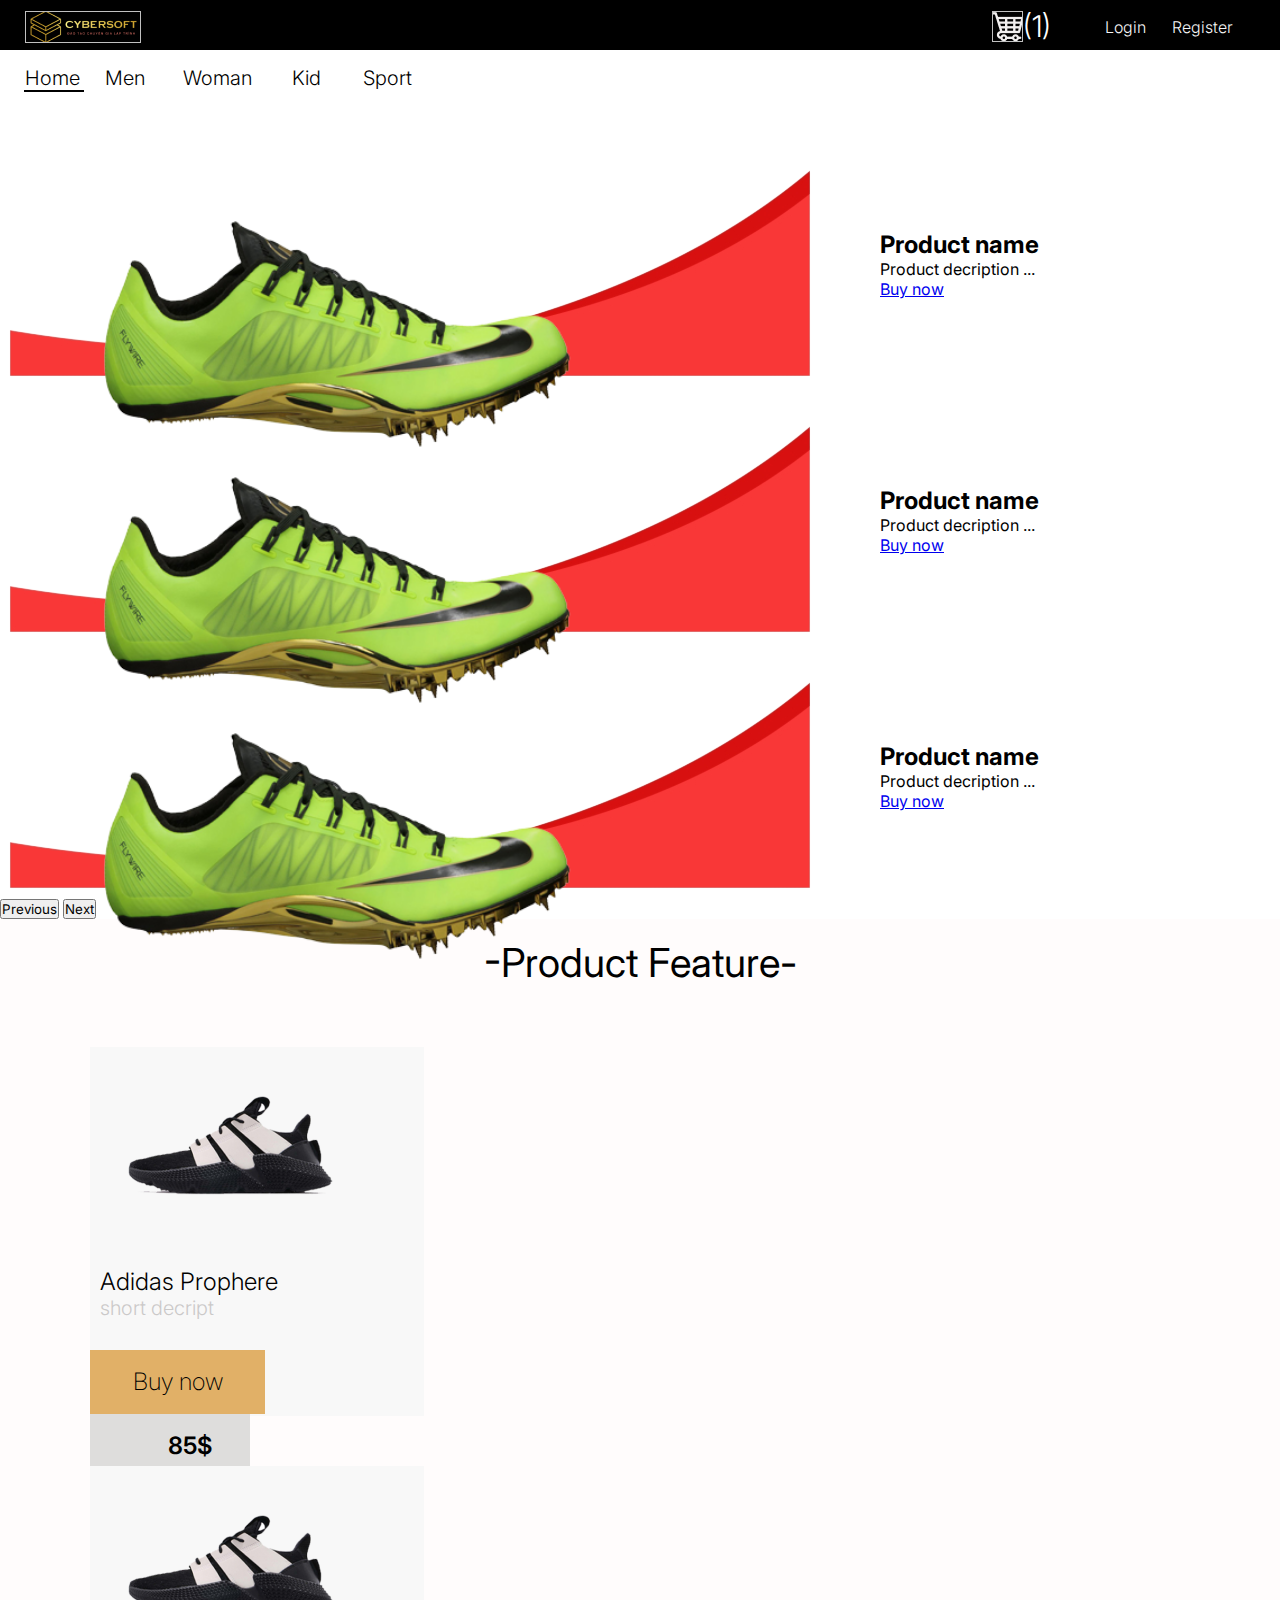
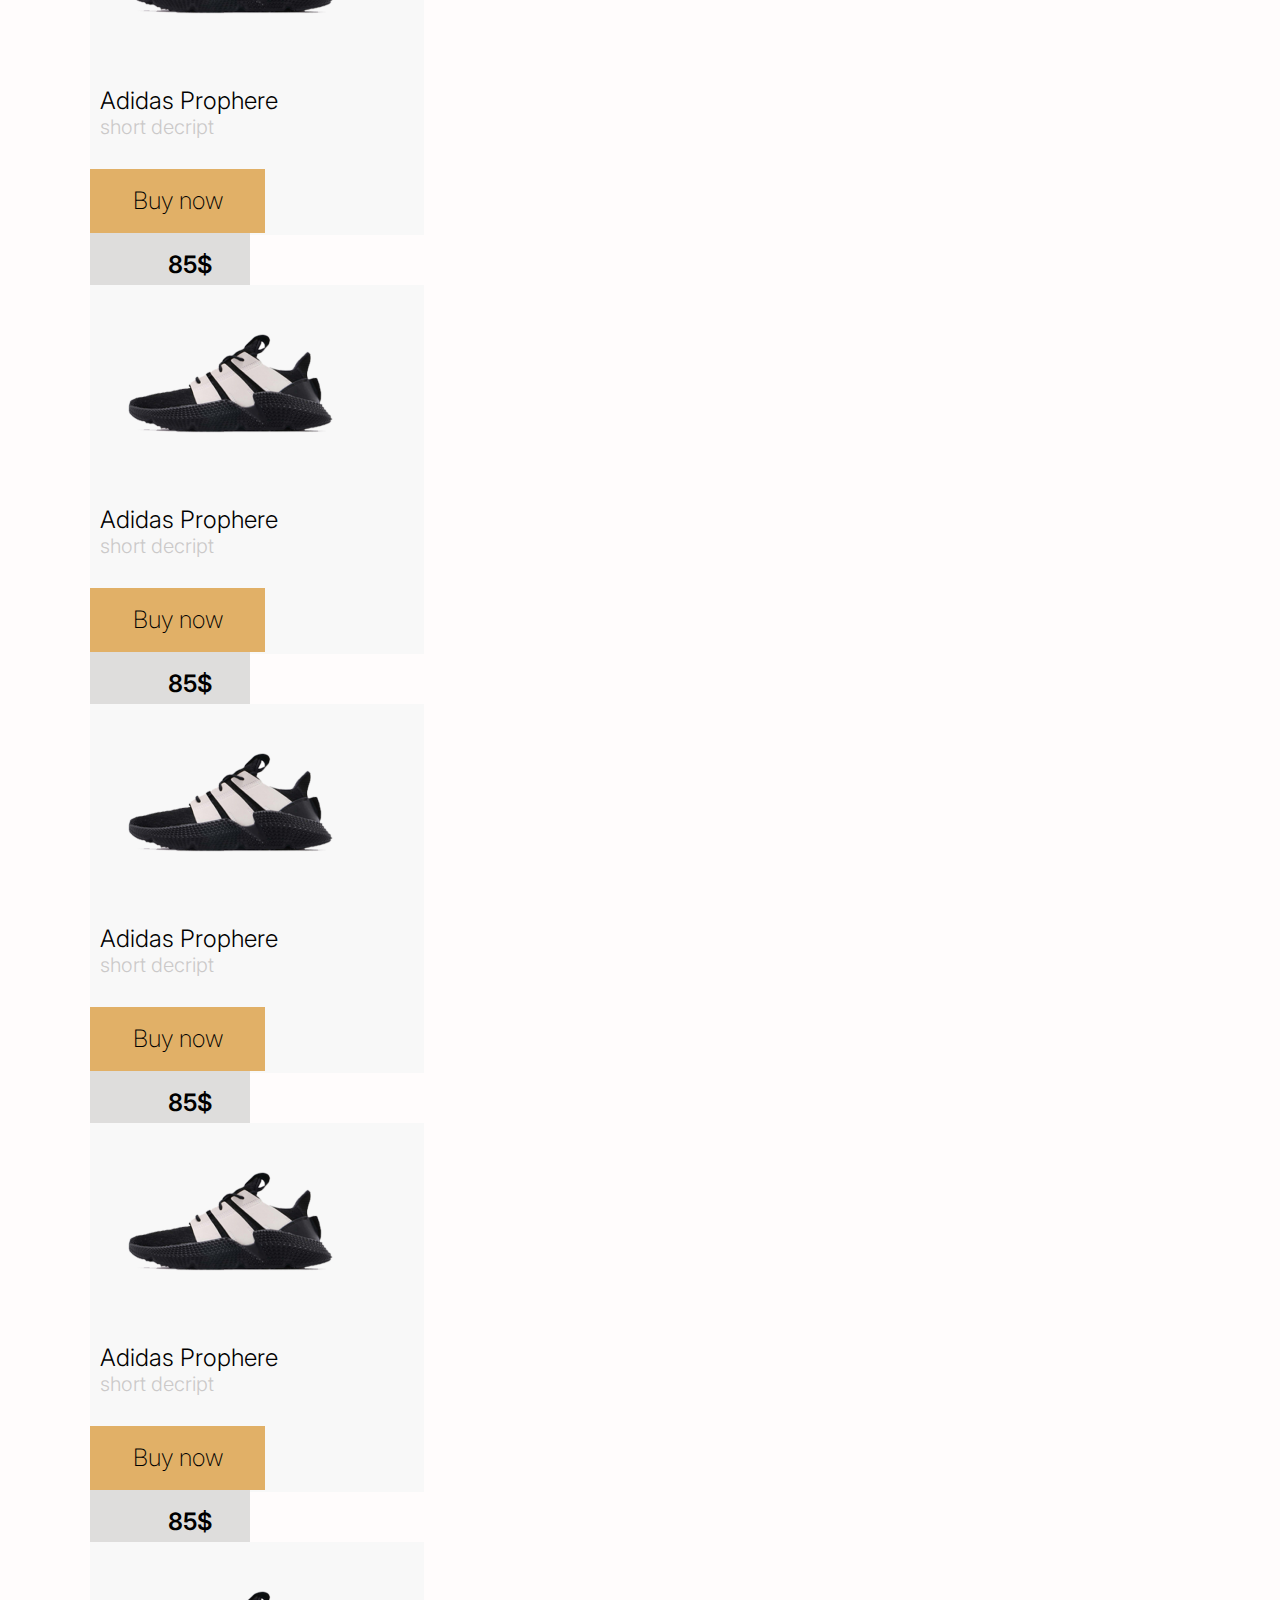
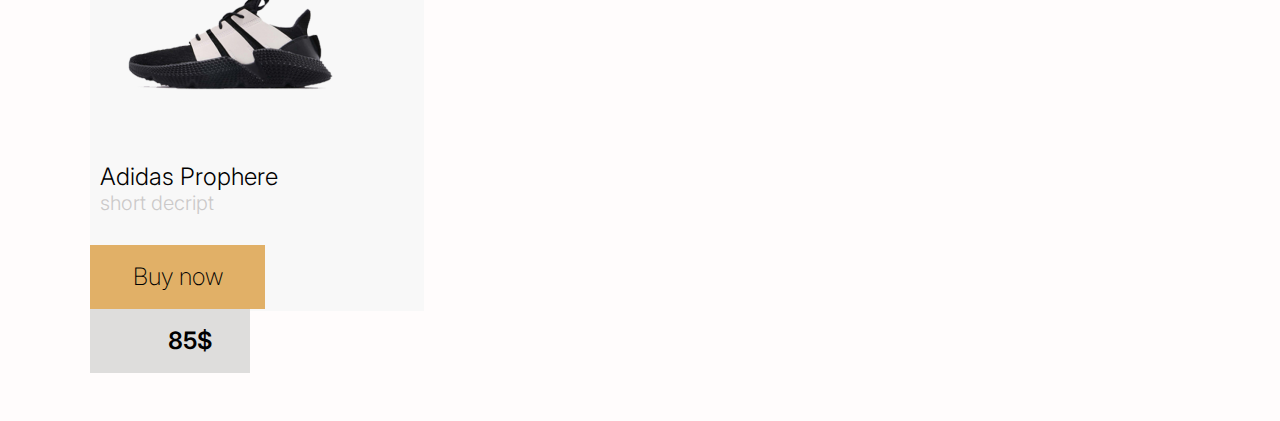
<file: index.html>
<!doctype html>
<html lang="en">

<head>
    <title>Title</title>
    <!-- Required meta tags -->
    <meta charset="utf-8">
    <meta name="viewport" content="width=device-width, initial-scale=1, shrink-to-fit=no">

    <!-- Bootstrap CSS v5.2.1 -->
    <link href="https://fonts.googleapis.com/css2?family=Inter:wght@100;200;300;400;500;600;700;800;900&display=swap"
        rel="stylesheet">
    <link href="https://cdn.jsdelivr.net/npm/bootstrap@5.2.1/dist/css/bootstrap.min.css" rel="stylesheet"
        integrity="sha384-iYQeCzEYFbKjA/T2uDLTpkwGzCiq6soy8tYaI1GyVh/UjpbCx/TYkiZhlZB6+fzT" crossorigin="anonymous">
    <link rel="stylesheet" href="./css/detail.min.css">
    <link rel="stylesheet" href="./css/index.min.css">
</head>

<body>
    <header>
        <div class="header-inner-content container d-flex  ">

            <div class="logo">
                <img>
            </div>
            <div class="header-menu d-flex">
                <div class="icon-cart">
                    <img>
                </div>
                <div class="amount">
                    <h6>(1)</h6>
                </div>
                <div class="login">
                    <a href="#">Login</a>
                </div>
                <div class="register">
                    <a href="#">Register</a>
                </div>
            </div>
        </div>
    </header>
    <div class="menu">
        <div class="menu-inner-content container">
            <div class="line1"></div>
            <div class="menu-item d-flex">
                <a href="#" class="home d-inline-block">Home</a>
                <a href="#" class="men d-inline-block">Men</a>
                <a href="#" class="woman d-inline-block">Woman</a>
                <a href="#" class="kid d-inline-block">Kid</a>
                <a href="#" class="sport d-inline-block">Sport</a>
            </div>
        </div>

    </div>

    <div class="carousel">
        <div class="container_index">
            <div id="carouselId" class="carousel slide" data-bs-ride="carousel">
                <ol class="carousel-indicators">
                    <li id="dot" data-bs-target="#carouselId" data-bs-slide-to="0" class="active" aria-current="true" aria-label="First slide"></li>
                    <li id="dot" data-bs-target="#carouselId" data-bs-slide-to="1" aria-label="Second slide"></li>
                    <li id="dot" data-bs-target="#carouselId" data-bs-slide-to="2" aria-label="Third slide"></li>
                </ol>
                <div class="carousel-inner" role="listbox">
                    <div class="carousel-item active">
                        <div class="content_index">
                            <h2>Product name</h2>
                            <p>Product decription ... </p>
                            <a href="./detail.html" class="btn btn-warning">Buy now</a>
                        </div>
                        <img src="img/image 4.png" alt="product" class="image_index">
                        <img src="img/image 6.png" class="w-100 d-block" alt="First slide">
                    </div>
                    <div class="carousel-item">
                        <div class="content_index">
                            <h2>Product name</h2>
                            <p>Product decription ... </p>
                            <a href="./detail.html" class="btn btn-warning">Buy now</a>
                        </div>
                        <img src="img/image 4.png" alt="product" class="image_index">
                        <img src="img/image 6.png" class="w-100 d-block" alt="Second slide">
                    </div>
                    <div class="carousel-item">
                        <div class="content_index">
                            <h2>Product name</h2>
                            <p>Product decription ... </p>
                            <a href="./detail.html" class="btn btn-warning">Buy now</a>
                        </div>
                        <img src="img/image 4.png" alt="product" class="image_index">
                        <img src="img/image 6.png" class="w-100 d-block" alt="Third slide">
                    </div>
                </div>
                <button class="carousel-control-prev" type="button" data-bs-target="#carouselId" data-bs-slide="prev">
                    <span class="carousel-control-prev-icon" aria-hidden="true"></span>
                    <span class="visually-hidden">Previous</span>
                </button>
                <button class="carousel-control-next" type="button" data-bs-target="#carouselId" data-bs-slide="next">
                    <span class="carousel-control-next-icon" aria-hidden="true"></span>
                    <span class="visually-hidden">Next</span>
                </button>
            </div>
        </div>
    </div>
    <div class="clearboth">

    </div>

    <div class="relate-product">
        <div class="relate-inner-content container">
            <div class="label">
                <h6>-Product Feature-</h6>
            </div>
            <div class="product">
                <div class="row">
                    <div class="product-item col-lg-4">
                        <div class="product-img">
                            <img src="./img/image 5.png">
                        </div>
                        <div class="product-content">
                            <div class="product-name">
                                <h6>Adidas Prophere</h6>
                            </div>
                            <div class="product-description">
                                <p>short decript</p>
                            </div>
                            <div class="button-price d-flex ">

                                <div class="buy ">
                                    <button>
                                        Buy now
                                    </button>
                                </div>
                                <div class="price ">
                                    <button>
                                        85$
                                    </button>
                                </div>

                            </div>
                        </div>
                    </div>
                    <div class="product-item col-lg-4">
                        <div class="product-img">
                            <img src="./img/image 5.png">
                        </div>
                        <div class="product-content">
                            <div class="product-name">
                                <h6>Adidas Prophere</h6>
                            </div>
                            <div class="product-description">
                                <p>short decript</p>
                            </div>
                            <div class="button-price d-flex ">

                                <div class="buy ">
                                    <button>
                                        Buy now
                                    </button>
                                </div>
                                <div class="price ">
                                    <button>
                                        85$
                                    </button>
                                </div>

                            </div>
                        </div>
                    </div>
                    <div class="product-item col-lg-4">
                        <div class="product-img">
                            <img src="./img/image 5.png">
                        </div>
                        <div class="product-content">
                            <div class="product-name">
                                <h6>Adidas Prophere</h6>
                            </div>
                            <div class="product-description">
                                <p>short decript</p>
                            </div>
                            <div class="button-price d-flex ">

                                <div class="buy ">
                                    <button>
                                        Buy now
                                    </button>
                                </div>
                                <div class="price ">
                                    <button>
                                        85$
                                    </button>
                                </div>

                            </div>
                        </div>
                    </div>
                    <div class="product-item col-lg-4">
                        <div class="product-img">
                            <img src="./img/image 5.png">
                        </div>
                        <div class="product-content">
                            <div class="product-name">
                                <h6>Adidas Prophere</h6>
                            </div>
                            <div class="product-description">
                                <p>short decript</p>
                            </div>
                            <div class="button-price d-flex ">

                                <div class="buy ">
                                    <button>
                                        Buy now
                                    </button>
                                </div>
                                <div class="price ">
                                    <button>
                                        85$
                                    </button>
                                </div>

                            </div>
                        </div>
                    </div>
                    <div class="product-item col-lg-4">
                        <div class="product-img">
                            <img src="./img/image 5.png">
                        </div>
                        <div class="product-content">
                            <div class="product-name">
                                <h6>Adidas Prophere</h6>
                            </div>
                            <div class="product-description">
                                <p>short decript</p>
                            </div>
                            <div class="button-price d-flex ">

                                <div class="buy ">
                                    <button>
                                        Buy now
                                    </button>
                                </div>
                                <div class="price ">
                                    <button>
                                        85$
                                    </button>
                                </div>

                            </div>
                        </div>
                    </div>
                    <div class="product-item col-lg-4">
                        <div class="product-img">
                            <img src="./img/image 5.png">
                        </div>
                        <div class="product-content">
                            <div class="product-name">
                                <h6>Adidas Prophere</h6>
                            </div>
                            <div class="product-description">
                                <p>short decript</p>
                            </div>
                            <div class="button-price d-flex ">

                                <div class="buy">
                                    <button>
                                        Buy now
                                    </button>
                                </div>
                                <div class="price ">
                                    <button>
                                        85$
                                    </button>
                                </div>

                            </div>
                        </div>
                    </div>

                </div>
            </div>
        </div>
    </div>

    <script src="https://cdn.jsdelivr.net/npm/@popperjs/core@2.11.6/dist/umd/popper.min.js"
        integrity="sha384-oBqDVmMz9ATKxIep9tiCxS/Z9fNfEXiDAYTujMAeBAsjFuCZSmKbSSUnQlmh/jp3" crossorigin="anonymous">
        </script>

    <script src="https://cdn.jsdelivr.net/npm/bootstrap@5.2.1/dist/js/bootstrap.min.js"
        integrity="sha384-7VPbUDkoPSGFnVtYi0QogXtr74QeVeeIs99Qfg5YCF+TidwNdjvaKZX19NZ/e6oz" crossorigin="anonymous">
        </script>
    <script src="./controller/index.js"></script>
</body>

</html>
</file>
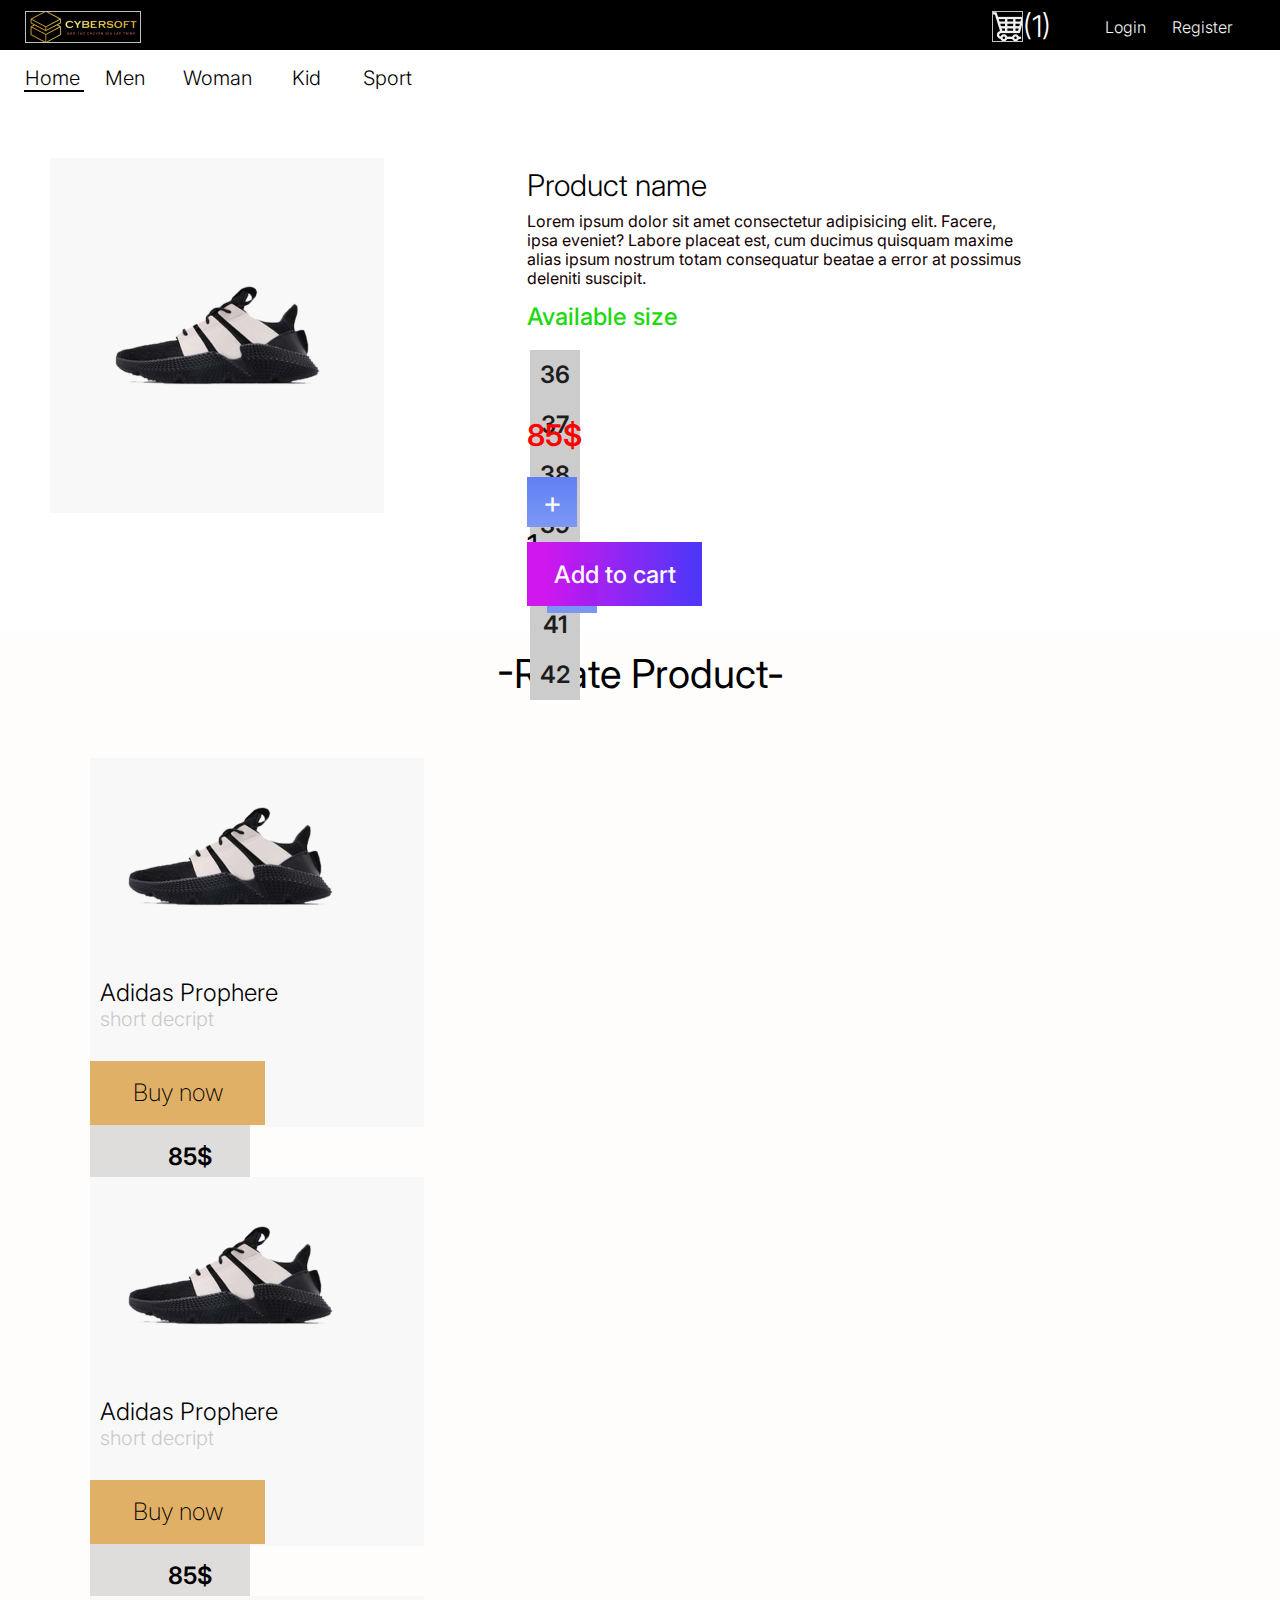
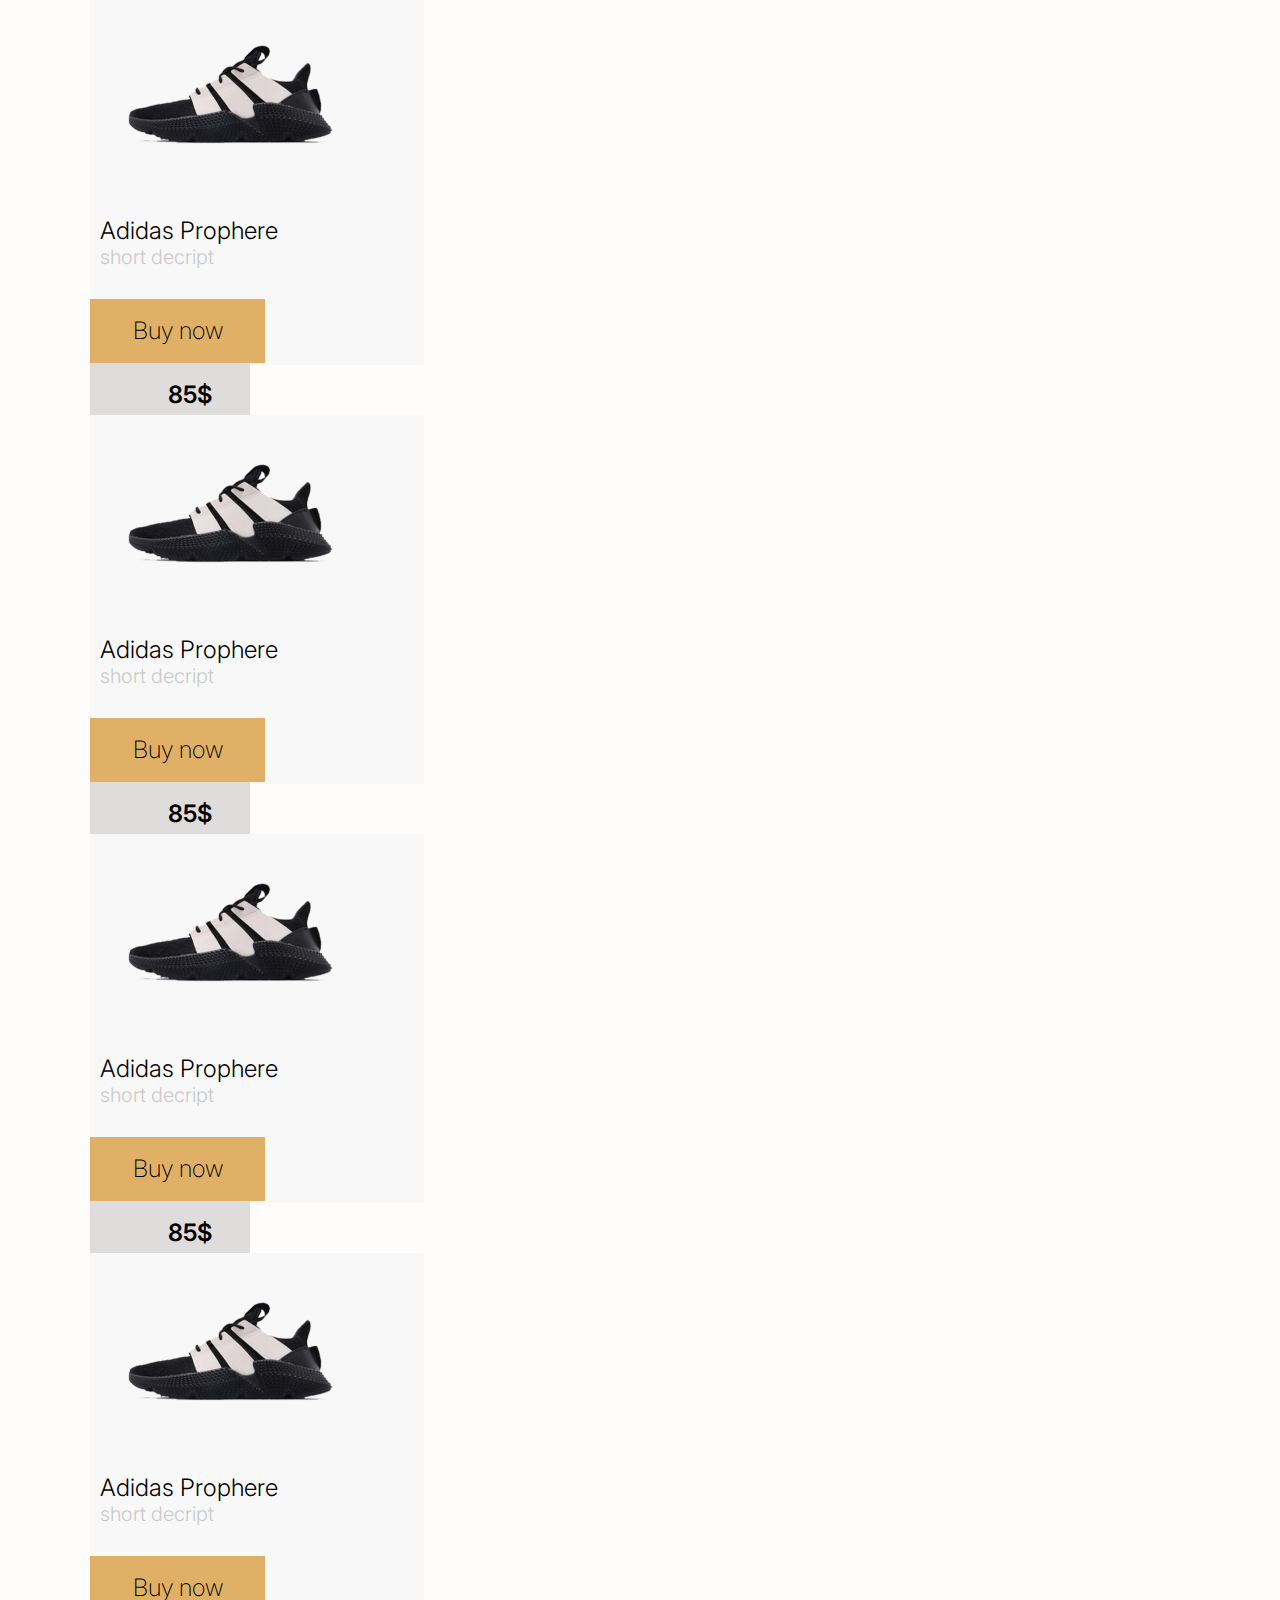
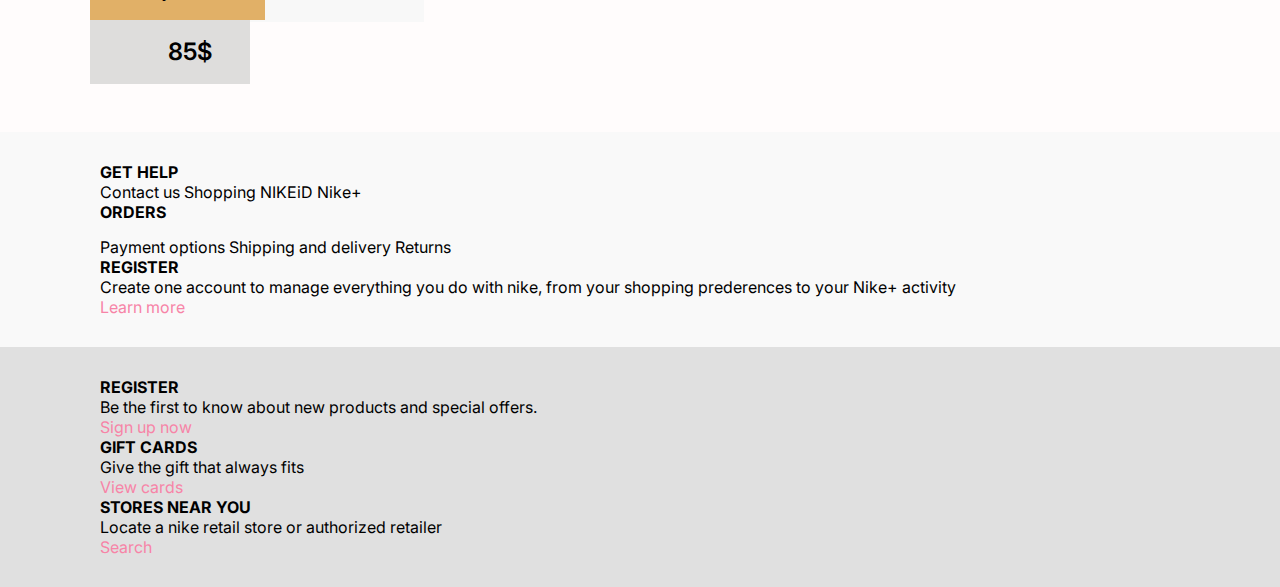
<file: detail.html>
<!doctype html>
<html lang="en">

<head>
  <title>Title</title>
  <!-- Required meta tags -->
  <meta charset="utf-8">
  <meta name="viewport" content="width=device-width, initial-scale=1, shrink-to-fit=no">

  <!-- Bootstrap CSS v5.2.1 -->
  <link href="https://fonts.googleapis.com/css2?family=Inter:wght@100;200;300;400;500;600;700;800;900&display=swap" rel="stylesheet">
  <link href="https://cdn.jsdelivr.net/npm/bootstrap@5.2.1/dist/css/bootstrap.min.css" rel="stylesheet"
    integrity="sha384-iYQeCzEYFbKjA/T2uDLTpkwGzCiq6soy8tYaI1GyVh/UjpbCx/TYkiZhlZB6+fzT" crossorigin="anonymous">
    <link rel="stylesheet" href="./css/detail.min.css">
</head>

<body>
    <header>
        <div class="header-inner-content container d-flex  ">
    
           <div class="logo">
              <img  >
           </div>
           <div class="header-menu d-flex">
               <div class="icon-cart">
                   <img >
               </div>
               <div class="amount">
                   <h6>(1)</h6>
               </div>
               <div class="login">
                   <a href="#">Login</a>
               </div>
               <div class="register">
                   <a href="#">Register</a>
               </div>
           </div>
        </div>
     </header>
     <div class="menu">
        <div class="menu-inner-content container">
          <div class="line1"></div>
          <div class="menu-item d-flex">
            <a href="index.html" class="home d-inline-block" >Home</a>
            <a href="#" class="men d-inline-block">Men</a>
            <a href="#" class="woman d-inline-block">Woman</a>
            <a href="#" class="kid d-inline-block">Kid</a>
            <a href="#" class="sport d-inline-block">Sport</a>
          </div>
        </div>
    
      </div>

      <div class="product-detail">
        <div class="container">
            <div class="product-img">
                <img src="./img/image 5.png" >
            </div>
            <div class="prouduct-content">
                <div class="product-name">
                    <h6>Product name</h6>
                </div>
                <div class="product-description">
                    <p>Lorem ipsum dolor sit amet consectetur adipisicing elit. Facere, ipsa eveniet? Labore placeat est, cum ducimus quisquam maxime alias ipsum nostrum totam consequatur beatae a error at possimus deleniti suscipit.</p>
                </div>
                <div class="size">
                    <h3>Available size</h3>
                    <div class="available-size d-flex">
                        <div class="sizesquare">
                            <h6>36</h6>
                        </div>
                        <div class="sizesquare">
                            <h6>37</h6>
                        </div>
                        <div class="sizesquare">
                            <h6>38</h6>
                        </div>
                        <div class="sizesquare">
                            <h6>39</h6>
                        </div>
                        <div class="sizesquare">
                            <h6>40</h6>
                        </div>
                        <div class="sizesquare">
                            <h6>41</h6>
                        </div>
                        <div class="sizesquare">
                            <h6>42</h6>
                        </div>
                    </div>
                </div>
                <div class="price">
                    <h6>85$</h6>
                </div>
                <div class="amount d-flex">
                    <button class="plus">
                        +
                    </button>
                    <h6>1</h6>
                    <button class="minus">
                        -
                    </button>
                </div>
                <div class="add-to-cart">
                    <button class="plus">
                        Add to cart
                    </button>
                </div>
            </div>

           
        </div>
      </div>
      <div class="clearboth">

      </div>

      <div class="relate-product">
        <div class="relate-inner-content container">
            <div class="label">
                <h6>-Relate Product-</h6>
            </div>
            <div class="product">
                <div class="row">
                    <div class="product-item col-lg-4">
                        <div class="product-img">
                            <img src="./img/image 5.png" >
                        </div>
                        <div class="product-content">
                            <div class="product-name">
                                <h6>Adidas  Prophere</h6>
                            </div>
                            <div class="product-description">
                                <p>short decript</p>
                            </div>  
                            <div class="button-price d-flex ">
                            
                                    <div class="buy ">
                                        <button>
                                            Buy now
                                        </button>
                                    </div>
                                    <div class="price ">
                                        <button>
                                            85$
                                        </button>
                                    </div>
                               
                            </div>
                        </div>
                    </div>
                    <div class="product-item col-lg-4">
                        <div class="product-img">
                            <img src="./img/image 5.png" >
                        </div>
                        <div class="product-content">
                            <div class="product-name">
                                <h6>Adidas  Prophere</h6>
                            </div>
                            <div class="product-description">
                                <p>short decript</p>
                            </div>  
                            <div class="button-price d-flex ">
                            
                                    <div class="buy ">
                                        <button>
                                            Buy now
                                        </button>
                                    </div>
                                    <div class="price ">
                                        <button>
                                            85$
                                        </button>
                                    </div>
                               
                            </div>
                        </div>
                    </div>
                    <div class="product-item col-lg-4">
                        <div class="product-img">
                            <img src="./img/image 5.png" >
                        </div>
                        <div class="product-content">
                            <div class="product-name">
                                <h6>Adidas  Prophere</h6>
                            </div>
                            <div class="product-description">
                                <p>short decript</p>
                            </div>  
                            <div class="button-price d-flex ">
                            
                                    <div class="buy ">
                                        <button>
                                            Buy now
                                        </button>
                                    </div>
                                    <div class="price ">
                                        <button>
                                            85$
                                        </button>
                                    </div>
                               
                            </div>
                        </div>
                    </div>
                    <div class="product-item col-lg-4">
                        <div class="product-img">
                            <img src="./img/image 5.png" >
                        </div>
                        <div class="product-content">
                            <div class="product-name">
                                <h6>Adidas  Prophere</h6>
                            </div>
                            <div class="product-description">
                                <p>short decript</p>
                            </div>  
                            <div class="button-price d-flex ">
                            
                                    <div class="buy ">
                                        <button>
                                            Buy now
                                        </button>
                                    </div>
                                    <div class="price ">
                                        <button>
                                            85$
                                        </button>
                                    </div>
                               
                            </div>
                        </div>
                    </div>
                    <div class="product-item col-lg-4">
                        <div class="product-img">
                            <img src="./img/image 5.png" >
                        </div>
                        <div class="product-content">
                            <div class="product-name">
                                <h6>Adidas  Prophere</h6>
                            </div>
                            <div class="product-description">
                                <p>short decript</p>
                            </div>  
                            <div class="button-price d-flex ">
                            
                                    <div class="buy ">
                                        <button>
                                            Buy now
                                        </button>
                                    </div>
                                    <div class="price ">
                                        <button>
                                            85$
                                        </button>
                                    </div>
                               
                            </div>
                        </div>
                    </div>
                    <div class="product-item col-lg-4">
                        <div class="product-img">
                            <img src="./img/image 5.png" >
                        </div>
                        <div class="product-content">
                            <div class="product-name">
                                <h6>Adidas  Prophere</h6>
                            </div>
                            <div class="product-description">
                                <p>short decript</p>
                            </div>  
                            <div class="button-price d-flex ">
                            
                                    <div class="buy ">
                                        <button>
                                            Buy now
                                        </button>
                                    </div>
                                    <div class="price ">
                                        <button>
                                            85$
                                        </button>
                                    </div>
                               
                            </div>
                        </div>
                    </div>
                
                </div>
            </div>
        </div>
    </div>

    <div class="footer">
        <div class="footer-inner-content container">
          <div class="upper-content">
              <div class="row">
                <div class="col-lg-4 col1">
                  <div class="inner-content">
                    <h3>GET HELP</h3>
                    <div class="links d-flex flex-column">
                      <a href="#">Contact us</a>
                      <a href="#">Shopping</a>
                      <a href="#">NIKEiD</a>
                      <a href="#">Nike+</a>
                    </div>
                  </div>
                </div>
                <div class="col-lg-4 col2">
                  <div class="inner-content">
                    <h3>ORDERS</h3>
                    <div class="links d-flex flex-column">
                      <a href="#">Payment options</a>
                      <a href="#">Shipping and delivery</a>
                      <a href="#">Returns</a>
                    </div>
                  </div>
                </div>
                <div class="col-lg-4 col3">
                  <div class="inner-content">
                    <h3>REGISTER</h3>
                    <p>Create one account to manage everything you do with nike, from your shopping prederences to your Nike+ activity</p>
                    <a href="#">Learn more</a>
                  </div>
                </div>
              </div>
            
          </div>
    
          <div class="lower-content">
            <div class="row">
              <div class="col-lg-4 col3">
                <div class="inner-content">
                  <h3>REGISTER</h3>
                  <p>Be the first to know about new products and special offers.</p>
                  <a href="#">Sign up now</a>
                </div>
              </div>
              <div class="col-lg-4 col3">
                <div class="inner-content">
                  <h3>GIFT CARDS</h3>
                  <p>Give the gift that always fits</p>
                  <a  style="margin-top: 22px;" class="d-inline-block" href="#">View cards</a>
                </div>
              </div>
              <div class="col-lg-4 col3">
                <div class="inner-content">
                  <h3>STORES NEAR YOU</h3>
                  <p>Locate a nike retail store or authorized retailer</p>
                  <a style="margin-top: 2px;" class="d-inline-block"  href="#">Search</a>
                </div>
              </div>
            </div>
          
        </div>
    
    
    
    
    
        </div>  
        
      </div>
  <script src="https://cdn.jsdelivr.net/npm/@popperjs/core@2.11.6/dist/umd/popper.min.js"
    integrity="sha384-oBqDVmMz9ATKxIep9tiCxS/Z9fNfEXiDAYTujMAeBAsjFuCZSmKbSSUnQlmh/jp3" crossorigin="anonymous">
  </script>

  <script src="https://cdn.jsdelivr.net/npm/bootstrap@5.2.1/dist/js/bootstrap.min.js"
    integrity="sha384-7VPbUDkoPSGFnVtYi0QogXtr74QeVeeIs99Qfg5YCF+TidwNdjvaKZX19NZ/e6oz" crossorigin="anonymous">
  </script>
</body>

</html>
</file>
<file: css/detail.min.css>
*{box-sizing:border-box;padding:0;margin:0;font-family:"Inter"}.no-border{border:0;box-shadow:none}.form-control{border:0}.clearboth{clear:both}.container{max-width:1280px;margin:0 auto}.header-inner-content{background:#000;height:50px;position:relative;border:1px solid #000}.header-inner-content .logo{position:absolute;width:116px;height:32px;left:24px;top:10px;border:none}.header-inner-content .logo img{width:100%;height:100%;background:url(../img/image\ 3.png);border:none}.header-inner-content .header-menu .icon-cart{position:absolute;right:20%;top:20%;bottom:5.56%;width:31px;height:31px}.header-inner-content .header-menu .amount{position:absolute;left:80%;top:15%;bottom:0%}.header-inner-content .header-menu .icon-cart img{width:100%;height:100%;background:url(../img/image\ 8.png);border:none}.header-inner-content .header-menu .amount h6{font-style:normal;line-height:36px;font-size:30px;font-weight:300;color:#fff}.header-inner-content .header-menu .login{position:absolute;width:91px;height:32px;left:1103px;top:15px;border:1px solid #000}.header-inner-content .header-menu .login a{font-style:normal;font-weight:300;font-size:16px;line-height:19px;color:#f7f7f7;text-shadow:0px 4px 4px rgba(0,0,0,.25);text-decoration:none}.header-inner-content .header-menu .register{position:absolute;width:90px;height:32px;left:1170px;top:15px;border:1px solid #000;text-shadow:0px 4px 4px rgba(0,0,0,.25)}.header-inner-content .header-menu .register a{font-style:normal;font-weight:300;font-size:16px;line-height:19px;color:#f7f7f7;text-decoration:none}.menu .menu-inner-content{position:relative;width:1280px;height:50px;background:#fff}.menu .menu-inner-content .line1{position:absolute;width:60px;height:0px;left:24px;top:40px;background:#030303;border:1px solid #000}.menu .menu-inner-content .menu-item a{text-decoration:none}.menu .menu-inner-content .menu-item .home{position:absolute;width:56px;height:24px;left:25px;top:16px;line-height:24px;font-style:normal;font-size:20px;font-weight:300;color:#000}.menu .menu-inner-content .menu-item .men{position:absolute;width:41px;height:24px;left:105px;top:16px;line-height:24px;font-style:normal;font-size:20px;font-weight:300;color:#000}.menu .menu-inner-content .menu-item .woman{position:absolute;width:70px;height:24px;left:183px;top:16px;line-height:24px;font-style:normal;font-size:20px;font-weight:300;color:#000}.menu .menu-inner-content .menu-item .kid{position:absolute;width:31px;height:24px;left:292px;top:16px;line-height:24px;font-style:normal;font-size:20px;font-weight:300;color:#000}.menu .menu-inner-content .menu-item .sport{position:absolute;width:52px;height:24px;left:363px;top:16px;line-height:24px;font-style:normal;font-size:20px;font-weight:300;color:#000}.product-detail{position:relative;height:530px;background:#fff}.product-detail .product-img{position:absolute;width:334px;height:355px;top:58px;margin-left:50px;background:#f8f8f8}.product-detail .product-img img{position:absolute;width:220px;height:156px;left:57px;top:109px}.product-detail .prouduct-content{position:absolute}.product-detail .prouduct-content .product-name h6{position:absolute;width:196px;height:36px;left:527px;top:67px;font-family:"Inter";font-style:normal;font-weight:300;font-size:30px;line-height:36px;color:#000}.product-detail .prouduct-content .product-description p{position:absolute;width:503px;height:90px;left:527px;top:112px;font-family:"Inter";font-style:normal;font-weight:400;font-size:16px;line-height:19px;color:#140101}.product-detail .prouduct-content .size h3{position:absolute;width:162px;height:58px;left:527px;top:202px;font-family:"Inter";font-style:normal;font-weight:500;font-size:24px;line-height:29px;color:#1ed90e}.product-detail .prouduct-content .size .available-size{cursor:pointer;position:absolute;width:162px;height:58px;left:520px;top:250px}.product-detail .prouduct-content .size .available-size .sizesquare{width:50px;height:50px;background:#ccc;align-items:center;text-align:center;margin:0 10px;padding:10px 10px}.product-detail .prouduct-content .size .available-size .sizesquare h6{font-family:"Inter";font-style:normal;font-weight:600;font-size:24px;color:#1e1d1d;text-align:center}.product-detail .prouduct-content .price{position:absolute;width:162px;height:58px;left:527px;top:317px}.product-detail .prouduct-content .price h6{font-family:"Inter";font-style:normal;font-weight:600;font-size:30px;line-height:36px;color:#fc0303}.amount{position:absolute;width:162px;height:58px;left:527px;top:377px;align-items:center}.amount .plus{background:linear-gradient(180deg, #6181F3 0%, #7C97F5 99.48%);width:50px;height:50px;text-align:center;font-family:"Inter";font-style:normal;font-weight:400;font-size:30px;line-height:36px;color:#fffcfc;margin-right:20px;border:none}.amount .minus{background:linear-gradient(180deg, #6181F3 0%, #7C97F5 99.48%);width:50px;height:50px;text-align:center;font-family:"Inter";font-style:normal;font-weight:400;font-size:30px;line-height:36px;color:#fffcfc;margin-left:20px;border:none}.amount h6{font-family:"Inter";font-style:normal;font-weight:400;font-size:30px;line-height:36px;color:#000}.add-to-cart button{font-family:"Inter";font-style:normal;font-weight:500;font-size:24px;line-height:29px;color:#fff8f8;position:absolute;width:175px;height:64px;left:527px;top:427px;border:none;margin-top:15px;background:linear-gradient(270deg, rgba(62, 32, 248, 0.9) 5.14%, #D017EE 89.71%)}.relate-product .relate-inner-content{background:#fffcfc;padding-top:20px;padding-bottom:100px}.relate-product .relate-inner-content .label{height:48px;text-align:center}.relate-product .relate-inner-content .label h6{font-family:"Inter";font-style:normal;font-weight:400;font-size:40px;line-height:48px;color:#000}.relate-product .relate-inner-content .product{padding:10px 70px}.relate-product .relate-inner-content .product .product-item{position:relative;width:334px;height:369px;background:#f8f8f8;margin-left:20px;margin-right:20px;margin-top:50px}.relate-product .relate-inner-content .product .product-item .product-img{padding:30px}.relate-product .relate-inner-content .product .product-item .product-img img{width:220px;height:156px}.relate-product .relate-inner-content .product .product-item .product-content .product-name{margin-left:10px}.relate-product .relate-inner-content .product .product-item .product-content .product-name h6{font-family:"Inter";font-style:normal;font-weight:300;font-size:24px;line-height:29px;color:#000}.relate-product .relate-inner-content .product .product-item .product-content .product-description{margin-left:10px}.relate-product .relate-inner-content .product .product-item .product-content .product-description p{font-family:"Inter";font-style:normal;font-weight:300;font-size:20px;line-height:24px;color:#cbc9c9}.relate-product .relate-inner-content .product .product-item .product-content .button-price{position:absolute;left:0;top:82%;width:100%;padding:0;margin:0;overflow:hidden}.relate-product .relate-inner-content .product .product-item .product-content .button-price .buy{margin:0;padding:0}.relate-product .relate-inner-content .product .product-item .product-content .button-price .buy button{border:none;width:175px;height:64px;background:#e1b067;font-family:"Inter";font-style:normal;font-weight:200;font-size:24px;line-height:29px;color:#000}.relate-product .relate-inner-content .product .product-item .product-content .button-price .price{margin:0;padding:0}.relate-product .relate-inner-content .product .product-item .product-content .button-price .price button{padding-left:40px;border:none;width:160px;height:64px;background:#e1b067;font-family:"Inter";font-style:normal;font-weight:600;font-size:24px;line-height:29px;color:#000;background:#dedddc}.footer .footer-inner-content{background:#fffcfc;padding:0}.footer .footer-inner-content .upper-content{background:#f9f9f9;padding:30px 100px}.footer .footer-inner-content .upper-content .col1 .inner-content h3{font-size:16px;font-weight:bold;color:#000}.footer .footer-inner-content .upper-content .col1 .inner-content .links a{color:#000;margin-top:5px;text-decoration:none}.footer .footer-inner-content .upper-content .col2 .inner-content h3{font-size:16px;font-weight:bold;color:#000}.footer .footer-inner-content .upper-content .col2 .inner-content .links{margin-top:15px}.footer .footer-inner-content .upper-content .col2 .inner-content .links a{color:#000;margin-top:5px;text-decoration:none}.footer .footer-inner-content .upper-content .col3 .inner-content h3{font-size:16px;font-weight:bold;color:#000}.footer .footer-inner-content .upper-content .col3 .inner-content a{color:#f784a7;margin-top:5px;text-decoration:none}.footer .footer-inner-content .lower-content{background:#e0e0e0;padding:30px 100px}.footer .footer-inner-content .lower-content .col3 .inner-content h3{font-size:16px;font-weight:bold;color:#000}.footer .footer-inner-content .lower-content .col3 .inner-content a{color:#f784a7;margin-top:5px;text-decoration:none}
</file>
<file: css/index.min.css>
.container_index{max-width:1300px;margin:0 auto;position:relative}.carousel-item{position:relative}.image_index{position:absolute;width:821px;height:392px;left:86px;top:5px}.content_index{position:absolute;max-width:300px;width:821px;height:392px;right:100px;top:100px}#dot{border-radius:50%;width:10px;height:10px;margin-right:10px}
</file>
